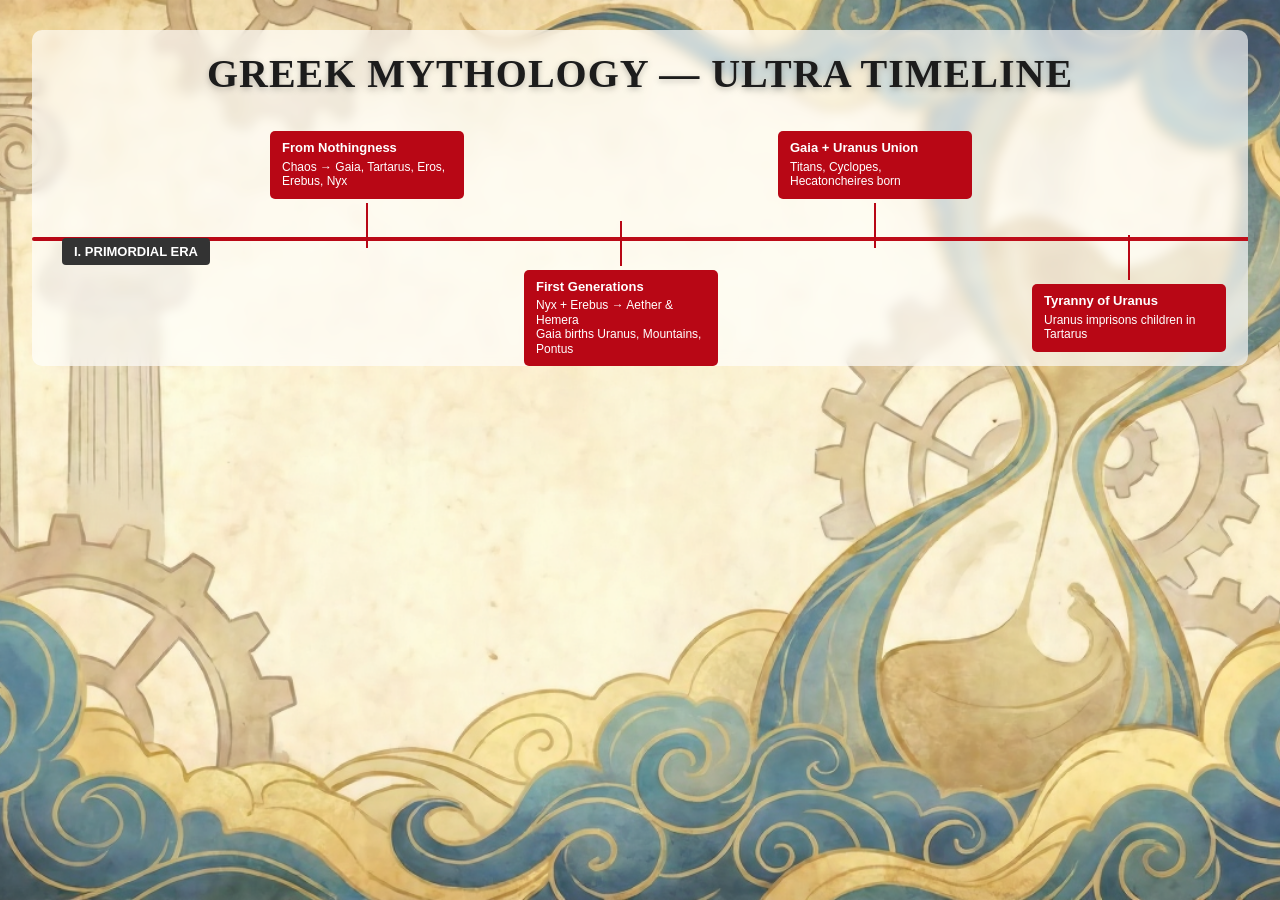
<file: timeline /index.html>
<!DOCTYPE html>
<html lang="en">
<head>
<meta charset="UTF-8">
<meta name="viewport" content="width=device-width, initial-scale=1.0">
<title>Greek Mythology Ultra Timeline</title>
<link href="https://fonts.googleapis.com/css2?family=Crimson+Pro:wght@600&display=swap" rel="stylesheet">
<link rel="stylesheet" href="style.css">
</head>
<body>

<div class="timeline-container">
  <h1>Greek Mythology — Ultra Timeline</h1>
  <div class="timeline">

    <!-- PRIMORDIAL ERA -->
    <div class="era">I. PRIMORDIAL ERA</div>

    <div class="event">
      <div class="title">From Nothingness</div>
      <div class="desc">Chaos → Gaia, Tartarus, Eros, Erebus, Nyx</div>
    </div>

    <div class="event">
      <div class="title">First Generations</div>
      <div class="desc">Nyx + Erebus → Aether & Hemera<br>Gaia births Uranus, Mountains, Pontus</div>
    </div>

    <div class="event">
      <div class="title">Gaia + Uranus Union</div>
      <div class="desc">Titans, Cyclopes, Hecatoncheires born</div>
    </div>

    <div class="event">
      <div class="title">Tyranny of Uranus</div>
      <div class="desc">Uranus imprisons children in Tartarus</div>
    </div>

    <div class="event">
      <div class="title">Castration of Uranus</div>
      <div class="desc">Cronus overthrows Uranus → Furies, Giants, Aphrodite born</div>
    </div>

    <!-- TITAN ERA -->
    <div class="era">II. TITAN ERA</div>

    <div class="event">
      <div class="title">Cronus Becomes King</div>
      <div class="desc">Marries Rhea; Golden Age begins</div>
    </div>

    <div class="event">
      <div class="title">Prophecy & Swallowing</div>
      <div class="desc">Cronus swallows Hestia, Demeter, Hera, Hades, Poseidon</div>
    </div>

    <div class="event">
      <div class="title">Zeus Hidden</div>
      <div class="desc">Zeus raised in Crete by Amaltheia & Curetes</div>
    </div>

    <div class="event">
      <div class="title">Rise of Zeus</div>
      <div class="desc">Frees siblings; Cyclopes arm Olympians</div>
    </div>

    <div class="event">
      <div class="title">Titanomachy</div>
      <div class="desc">10-year war; Titans defeated; Atlas punished</div>
    </div>

    <!-- EARLY OLYMPIAN ERA -->
    <div class="era">III. EARLY OLYMPIAN ERA</div>

    <div class="event">
      <div class="title">Division of Cosmos</div>
      <div class="desc">Zeus–Sky, Poseidon–Sea, Hades–Underworld</div>
    </div>

    <div class="event">
      <div class="title">Gigantomachy</div>
      <div class="desc">Giants vs Olympians; aided by Heracles</div>
    </div>

    <div class="event">
      <div class="title">Typhonomachy</div>
      <div class="desc">Zeus defeats Typhon; imprisoned under Etna</div>
    </div>

    <!-- HUMANITY CREATION -->
    <div class="era">IV. CREATION OF HUMANITY</div>

    <div class="event">
      <div class="title">Creation of Humans</div>
      <div class="desc">Prometheus shapes man; Athena gives life</div>
    </div>

    <div class="event">
      <div class="title">Theft of Fire</div>
      <div class="desc">Prometheus brings fire to mankind</div>
    </div>

    <div class="event">
      <div class="title">Prometheus Punished</div>
      <div class="desc">Chained to Caucasus; Eagle eats liver</div>
    </div>

    <div class="event">
      <div class="title">Pandora</div>
      <div class="desc">Jar releases evils; Hope remains</div>
    </div>

    <div class="event">
      <div class="title">Five Ages of Man</div>
      <div class="desc">Golden, Silver, Bronze, Heroic, Iron</div>
    </div>

    <!-- OLYMPIAN GENEALOGY -->
    <div class="era">V. OLYMPIAN GENEALOGY</div>

    <div class="event">
      <div class="title">Zeus + Hera</div>
      <div class="desc">Ares, Hebe, Eileithyia, Hephaestus</div>
    </div>

    <div class="event">
      <div class="title">Zeus + Leto</div>
      <div class="desc">Apollo & Artemis</div>
    </div>

    <div class="event">
      <div class="title">Zeus + Maia</div>
      <div class="desc">Hermes</div>
    </div>

    <div class="event">
      <div class="title">Zeus + Demeter</div>
      <div class="desc">Persephone</div>
    </div>

    <div class="event">
      <div class="title">Zeus + Metis</div>
      <div class="desc">Athena born from Zeus' skull</div>
    </div>

    <div class="event">
      <div class="title">Poseidon</div>
      <div class="desc">Father of Theseus, Orion, Triton</div>
    </div>

    <div class="event">
      <div class="title">Hades + Persephone</div>
      <div class="desc">Rulers of Underworld</div>
    </div>

    <!-- HEROIC AGE -->
    <div class="era">VI. HEROIC AGE</div>

    <div class="event">
      <div class="title">Deucalion Flood</div>
      <div class="desc">Recreates mankind with Pyrrha</div>
    </div>

    <div class="event">
      <div class="title">Perseus Cycle</div>
      <div class="desc">Slays Medusa; saves Andromeda</div>
    </div>

    <div class="event">
      <div class="title">Bellerophon Cycle</div>
      <div class="desc">Chimera slain; Pegasus tamed</div>
    </div>

    <div class="event">
      <div class="title">Cadmus & Thebes</div>
      <div class="desc">Founds Thebes; serpent slain</div>
    </div>

    <div class="event">
      <div class="title">Heracles Cycle</div>
      <div class="desc">12 Labors; deified</div>
    </div>

    <div class="event">
      <div class="title">Theseus Cycle</div>
      <div class="desc">Slays Minotaur; founds Athens</div>
    </div>

    <div class="event">
      <div class="title">Argonauts</div>
      <div class="desc">Quest for Golden Fleece</div>
    </div>

    <div class="event">
      <div class="title">Calydonian Hunt</div>
      <div class="desc">Heroes united pre-Trojan era</div>
    </div>

    <div class="event">
      <div class="title">Trojan War</div>
      <div class="desc">10-year siege; Troy falls</div>
    </div>

    <div class="event">
      <div class="title">Odyssey</div>
      <div class="desc">10-year return of Odysseus</div>
    </div>

    <div class="event">
      <div class="title">Aeneas</div>
      <div class="desc">Reaches Italy; Roman lineage</div>
    </div>

    <!-- LITERARY TRANSMISSION -->
    <div class="era">VII. LITERARY ERA</div>

    <div class="event">
      <div class="title">Hesiod</div>
      <div class="desc">Theogony, Works & Days</div>
    </div>

    <div class="event">
      <div class="title">Homer</div>
      <div class="desc">Iliad & Odyssey</div>
    </div>

    <div class="event">
      <div class="title">Classical Dramatists</div>
      <div class="desc">Aeschylus, Sophocles, Euripides</div>
    </div>

    <div class="event">
      <div class="title">Roman Adaptation</div>
      <div class="desc">Ovid (Metamorphoses), Virgil (Aeneid)</div>
    </div>

  </div>
</div>

<script src="script.js"></script>
</body>
</html>
</file>
<file: timeline /style.css>
/* === GENERAL LAYOUT === */
body {
  margin: 0;
  font-family: Arial, sans-serif;
  display: flex;
  justify-content: center;
  align-items: flex-start;
  background: #f0e7d8 url("Timeline.png") center/cover no-repeat fixed;
}

.timeline-container {
  width: 95%;
  margin-top: 30px;
  white-space: nowrap;
  overflow-x: auto;
  overflow-y: visible;
  padding-bottom: 40px;
  text-align: center;
  background: rgba(255,255,255,0.65);
  backdrop-filter: blur(6px);
  border-radius: 10px;
}

.timeline-container h1 {
  margin: 20px 0 80px 0;
  font-size: 40px;
  font-weight: 700;
  font-family: 'Cinzel', serif;
  letter-spacing: 1px;
  text-transform: uppercase;
  color: #1c1c1c;
  text-shadow: 0 2px 6px rgba(0,0,0,0.25);
}


/* === MAIN TIMELINE BAR === */
.timeline {
  position: relative;
  display: inline-flex;
  align-items: center;
  z-index: 1;
}

.timeline::before {
  content: "";
  position: absolute;
  top: 40%;
  left: 0;
  right: 0;
  height: 4px;
  background: linear-gradient(to right, #b80715, #ff5249);
  border-radius: 2px;
  z-index: 0;
}

/* === ERA BLOCK === */
.era {
  display: inline-block;
  background: #333;
  color: white;
  padding: 6px 12px;
  border-radius: 4px;
  font-weight: bold;
  margin: 0 30px;
  position: relative;
  z-index: 2;
  white-space: nowrap;
  font-size: 13px;
}

/* === EVENT INITIAL STATE === */
.event {
  display: inline-block;
  margin: 0 30px;
  white-space: normal;
  text-align: left;
  position: relative;
}

/* === CONNECTOR LINE === */
.connector {
  width: 2px;
  height: 45px;
  background: #b80715;
  margin: 4px auto;
}

/* === CONTENT CARD === */
.content {
  background: #b80715;
  color: white;
  padding: 10px 12px;
  border-radius: 5px;
  width: 170px;
  font-size: 12px;
  line-height: 1.2em;
}

.title {
  font-weight: bold;
  margin-bottom: 4px;
  font-size: 13px;
}

/* === POSITIONING CLASSES === */
.event.up {
  display: flex;
  flex-direction: column;
  align-items: center;
  transform: translateY(-60px);
}

.event.down {
  display: flex;
  flex-direction: column;
  align-items: center;
  transform: translateY(40px);
}

.event.down .connector {
  order: -1;
}

/* === SCROLLBAR STYLING === */
.timeline-container::-webkit-scrollbar { height: 6px; }
.timeline-container::-webkit-scrollbar-track { background: #eee; }
.timeline-container::-webkit-scrollbar-thumb {
  background: #aaa;
  border-radius: 3px;
}
</file>
